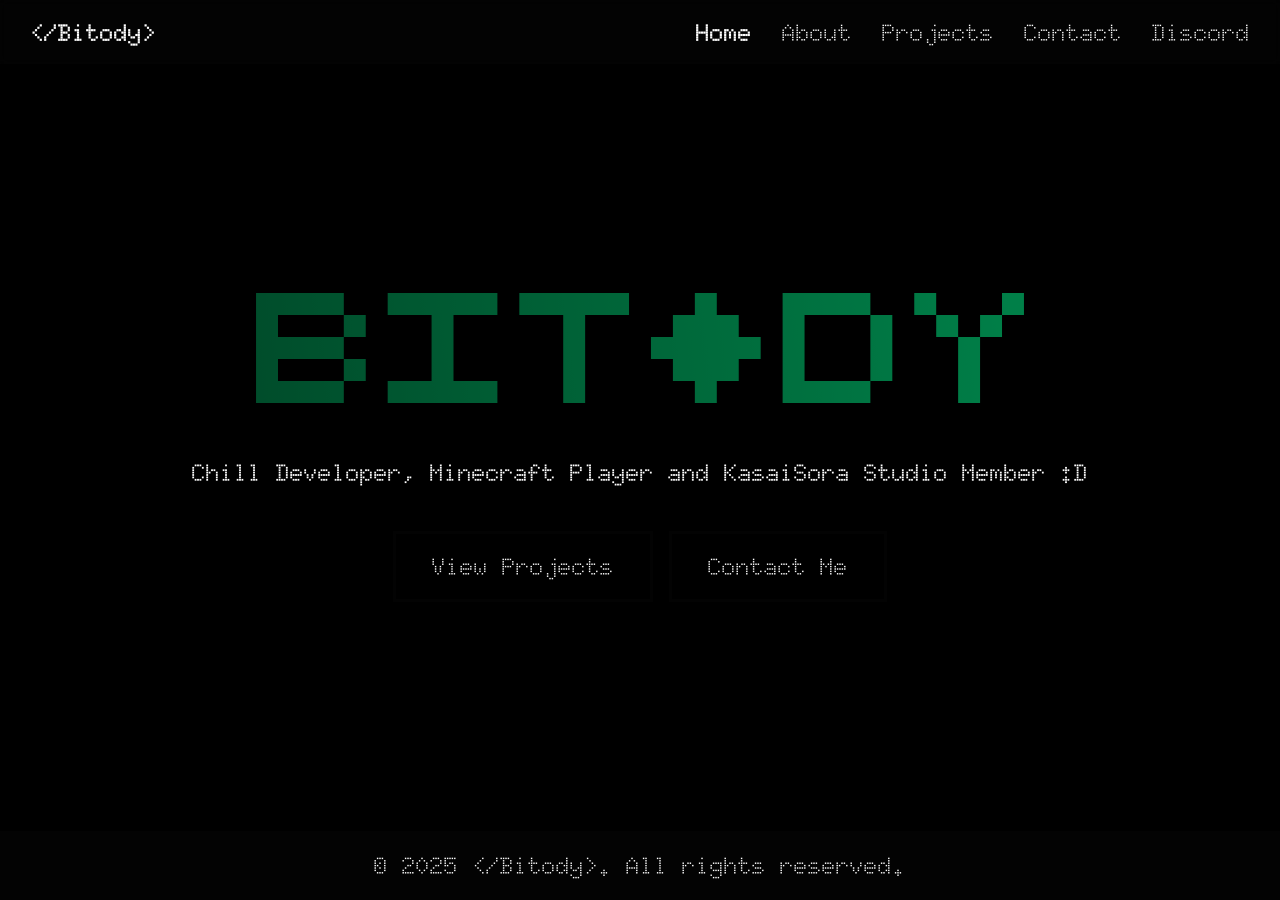
<file: index.html>
<!DOCTYPE html>
<html lang="en">
  <head>
    <title>&lt;/Bitody&gt;</title>
    <meta charset="utf-8" />
    <meta name="viewport" content="width=device-width, initial-scale=1" />
    <link rel="stylesheet" href="/styles/global.css" />
    <link rel="stylesheet" href="/styles/index.css" />
    <link rel="preconnect" href="https://fonts.googleapis.com" />
    <link rel="preconnect" href="https://fonts.gstatic.com" crossorigin />
    <link
      href="https://fonts.googleapis.com/css2?family=Doto:wght@100..900&display=swap"
      rel="stylesheet"
    />
  </head>
  <body>
    <nav class="navbar">
      <div class="logo"><a href="/">&lt;/Bitody&gt;</a></div>
      <div class="hamburger">
        <span></span>
        <span></span>
        <span></span>
      </div>
      <ul class="nav-links">
        <li>
          <p><strong>Home</strong></p>
        </li>
        <li><a href="/about">About</a></li>
        <li><a href="/projects">Projects</a></li>
        <li><a href="/contact">Contact</a></li>
        <li><a href="/discord" target="_blank">Discord</a></li>
      </ul>
    </nav>
    <div class="home-hero">
      <img src="/assets/bitody.svg" class="hero-logo" />
      <p class="hero-sublogo">
        Chill Developer, Minecraft Player and KasaiSora Studio Member :D
      </p>
      <div class="hero-buttons">
        <a class="button" href="/projects">View Projects</a
        ><a class="button" href="/contact">Contact Me</a>
      </div>
    </div>
    <footer>
      <p>&copy; 2025 &lt;/Bitody&gt;. All rights reserved.</p>
    </footer>
    <script src="/scripts/hamburger.js"></script>
  </body>
</html>
</file>
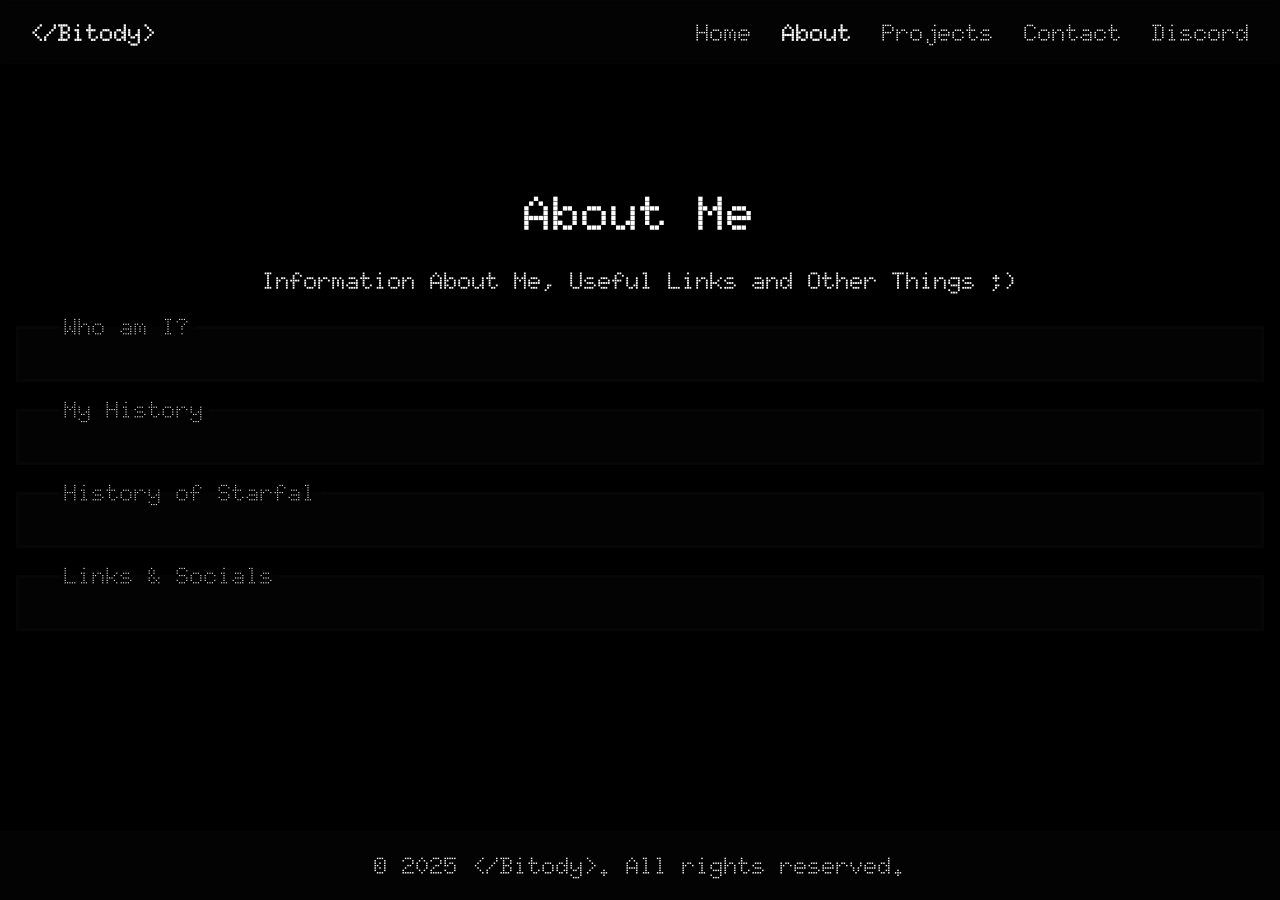
<file: about.html>
<!DOCTYPE html>
<html lang="en">
  <head>
    <title>&lt;/Bitody&gt; | About</title>
    <meta charset="utf-8" />
    <meta name="viewport" content="width=device-width, initial-scale=1" />
    <link rel="stylesheet" href="/styles/global.css" />
    <link rel="stylesheet" href="/styles/about.css" />
    <link rel="preconnect" href="https://fonts.googleapis.com" />
    <link rel="preconnect" href="https://fonts.gstatic.com" crossorigin />
    <link
      href="https://fonts.googleapis.com/css2?family=Doto:wght@100..900&display=swap"
      rel="stylesheet"
    />
  </head>
  <body>
    <nav class="navbar">
      <div class="logo"><a href="/">&lt;/Bitody&gt;</a></div>
      <div class="hamburger">
        <span></span>
        <span></span>
        <span></span>
      </div>
      <ul class="nav-links">
        <li><a href="/">Home</a></li>
        <li>
          <p><strong>About</strong></p>
        </li>
        <li><a href="/projects">Projects</a></li>
        <li><a href="/contact">Contact</a></li>
        <li><a href="/discord" target="_blank">Discord</a></li>
      </ul>
    </nav>
    <div class="about">
      <h1>About Me</h1>
      <p>Information About Me, Useful Links and Other Things ;)</p>
      <fieldset class="iamnotsteve">
        <legend>Who am I?</legend>
        <p>
          I am <strong>Bitody</strong> - or as some might know me,
          <strong>Skirtingas</strong>. I consider myself a
          <strong>chill developer</strong>, and I'm also a
          <strong>musician</strong>, <em>specifically a pianist</em>.
        </p>
        <p>
          I've been playing the <strong>piano</strong> for over
          <strong>8 years</strong>, though I only started spending
          <em>serious time and energy</em> on it about
          <strong>2 years</strong> ago.
        </p>
        <p>
          I'm also a big <strong>Minecraft fan</strong> and
          <strong>player</strong>. I enjoy <strong>PvP</strong>, but what I
          mostly do in Minecraft is
          <strong>create custom experiences</strong> for others.
        </p>
        <p>
          I make things other people can either <strong>use</strong> or
          <strong>enjoy</strong>, primarily
          <strong>Minecraft Plugins</strong> and <strong>Servers</strong>.
          Currently, a project called <em>Playward</em> is on
          <strong>hold</strong> because I'm focusing on another project. I don't
          want to spoil too much about <em>Playward</em>!
        </p>
        <p>
          Right now, as I'm building <em>this website</em>, I'm focused on
          learning <strong>web development</strong>.
        </p>
      </fieldset>
      <fieldset class="history">
        <legend>My History</legend>
        <p>My journey through online names has been quite a trip.</p>
        <p>
          It all started with <strong>kitoxis</strong>, a name I used often and
          always found myself returning to after various changes -
          <em>it really stuck with me</em>.
        </p>
        <p>
          But recently, I started looking for a name that was...
          <strong>different</strong>.
        </p>
        <p>
          My first try was <strong>Kitoks</strong>. It kept the core meaning of
          "<strong>Different</strong>," which I liked. Sadly, my plan didn't
          quite work out because that name was already taken in most places.
        </p>
        <p>
          Next, I tried <strong>Kitosk</strong>. This variant still
          <em>subtly meant</em> "Different" (even with the swapped letters), and
          it also brought in the programming language I use a lot:
          <strong>Skript</strong>.
        </p>
        <p>
          However, after getting feedback from my dad, friends, and brother, it
          was clear that <em>Kitosk wasn't quite right</em>.
        </p>
        <p>
          That's when I started thinking about new ideas. I looked for other
          Lithuanian words for "<strong>Different</strong>," since it's a unique
          and expressive language. And that, my friends, is how the name
          <strong>Skirtingas</strong> was created.
        </p>
        <p>
          I liked that name, but after a while, <em>something clicked</em>. I
          realized the name only had meaning in <strong>Lithuanian</strong>, and
          the problem is that I mostly spend time in
          <strong>international/English communities</strong>.
        </p>
        <p>
          So I started the search again and came up with
          <strong>Bitody</strong>. It's a <strong>simple name</strong>, with no
          real hidden meaning. It's just a personified <em>Bit</em> :D
        </p>
        <p>
          Don't worry, I'm not giving up on being <strong>Skirtingas</strong> -
          that will simply be the name of my <em>second account</em>, which I'll
          mostly use for <strong>Lithuanian projects</strong>.
        </p>
      </fieldset>
      <fieldset class="starfalhistory">
        <legend>History of Starfal</legend>
        <p>
          Before it became <strong>Starfal</strong>, my project had a different
          name: <em>RedSRV</em>.
        </p>
        <p>
          Originally, <strong>Starfal</strong> wasn't even meant to be a
          developer team; it started its life as a
          <strong>Minecraft server</strong> focused on the
          <em>BoxPVP game mode</em>.
        </p>
        <p>
          Unfortunately, after separating from the other "Owner," my desire to
          keep the BoxPVP server going faded. That was the point where I
          switched my focus to <strong>plugin development</strong> instead.
        </p>
        <p>
          After about a year of <em>only</em> maintaining
          <strong>Starfal's plugins</strong> and offering support, I realized
          something: I was the <strong>only active member</strong> within what
          was supposedly the "Developer Team."
        </p>
        <p>
          Because of this, I decided to officially move the team's assets and
          projects <strong>under my sole control</strong>, as that's effectively
          how they had been operating anyway.
        </p>
      </fieldset>
      <fieldset class="socials">
        <legend>Links & Socials</legend>
        <h2>Links:</h2>
        <p>
          My Discord Invite:
          <a href="/discord" target="_blank">bitody.net/discord</a>
        </p>
        <p>
          KasaiSora Discord:
          <a href="https://discord.gg/kasaisora" target="_blank"
            >discord.gg/kasaisora</a
          >
        </p>
        <h2>Socials:</h2>
        <p>
          YouTube:
          <a href="https://youtube.com/@Bitody" target="_blank">@Bitody</a>
        </p>
        <p>
          TikTok:
          <a href="https://tiktok.com/@bitody" target="_blank">@bitody</a>
        </p>
        <p>Discord Username: <code>@bitody</code></p>
      </fieldset>
    </div>
    <footer>
      <p>&copy; 2025 &lt;/Bitody&gt;. All rights reserved.</p>
    </footer>
    <script src="/scripts/hamburger.js"></script>
    <script src="/scripts/about.js"></script>
  </body>
</html>
</file>
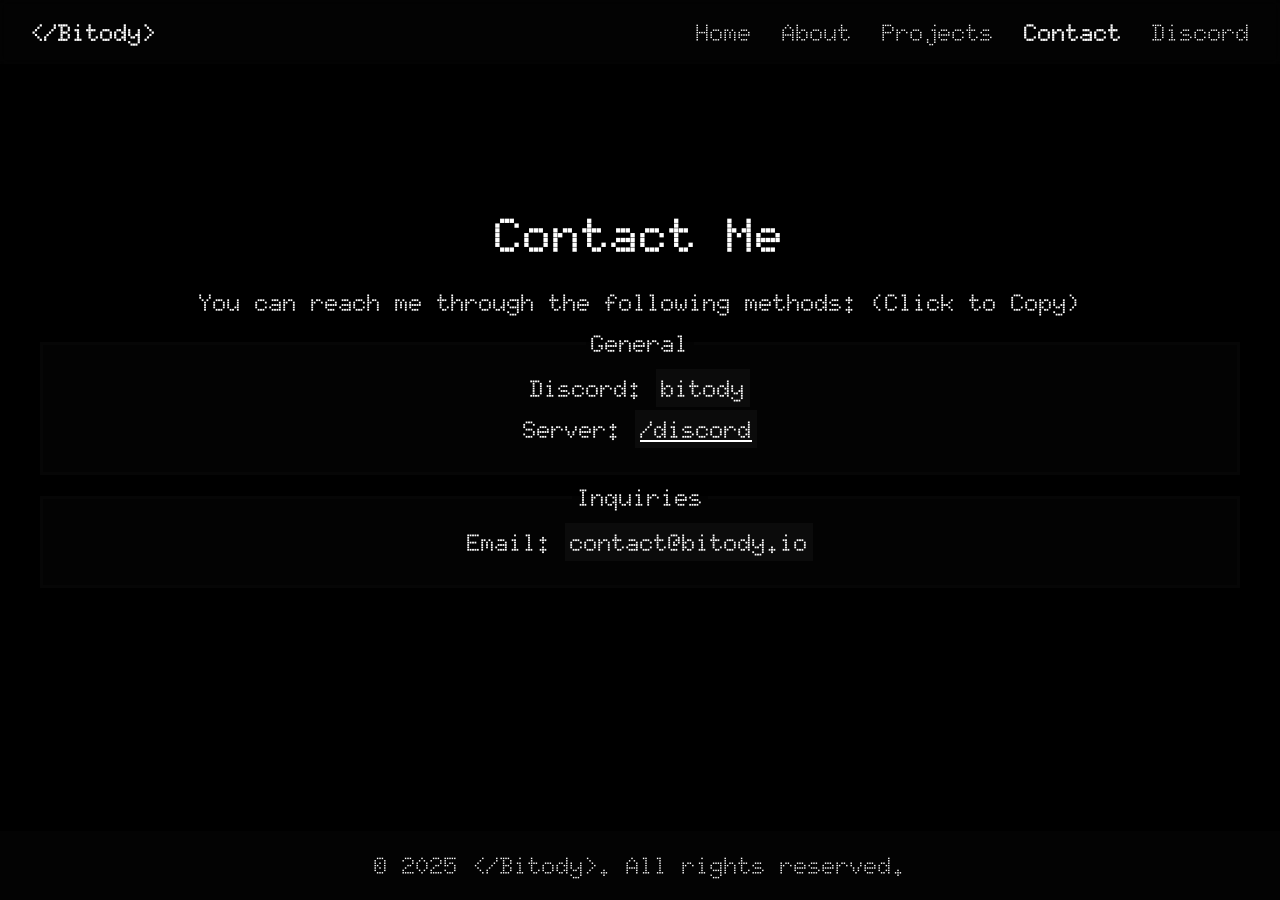
<file: contact.html>
<!DOCTYPE html>
<html lang="en">
  <head>
    <title>&lt;/Bitody&gt; | Contact</title>
    <meta charset="utf-8" />
    <meta name="viewport" content="width=device-width, initial-scale=1" />
    <link rel="stylesheet" href="/styles/global.css" />
    <link rel="stylesheet" href="/styles/contact.css" />
    <link rel="preconnect" href="https://fonts.googleapis.com" />
    <link rel="preconnect" href="https://fonts.gstatic.com" crossorigin />
    <link
      href="https://fonts.googleapis.com/css2?family=Doto:wght@100..900&display=swap"
      rel="stylesheet"
    />
  </head>
  <body>
    <nav class="navbar">
      <div class="logo"><a href="/">&lt;/Bitody&gt;</a></div>
      <div class="hamburger">
        <span></span>
        <span></span>
        <span></span>
      </div>
      <ul class="nav-links">
        <li><a href="/">Home</a></li>
        <li><a href="/about">About</a></li>
        <li><a href="/projects">Projects</a></li>
        <li>
          <p><strong>Contact</strong></p>
        </li>
        <li><a href="/discord" target="_blank">Discord</a></li>
      </ul>
    </nav>
    <div class="contact">
      <h1>Contact Me</h1>
      <p>You can reach me through the following methods: (Click to Copy)</p>
      <fieldset>
        <legend>General</legend>
        <div class="fieldsets">
          <p>Discord: <code>bitody</code></p>
          <p>
            Server: <code><a href="/discord" target="_blank">/discord</a></code>
          </p>
        </div>
      </fieldset>
      <fieldset>
        <legend>Inquiries</legend>
        <div class="fieldsets">
          <p>Email: <code>contact@bitody.io</code></p>
        </div>
      </fieldset>
    </div>
    <footer>
      <p>&copy; 2025 &lt;/Bitody&gt;. All rights reserved.</p>
    </footer>
    <script src="/scripts/codecopy.js"></script>
    <script src="/scripts/hamburger.js"></script>
  </body>
</html>
</file>
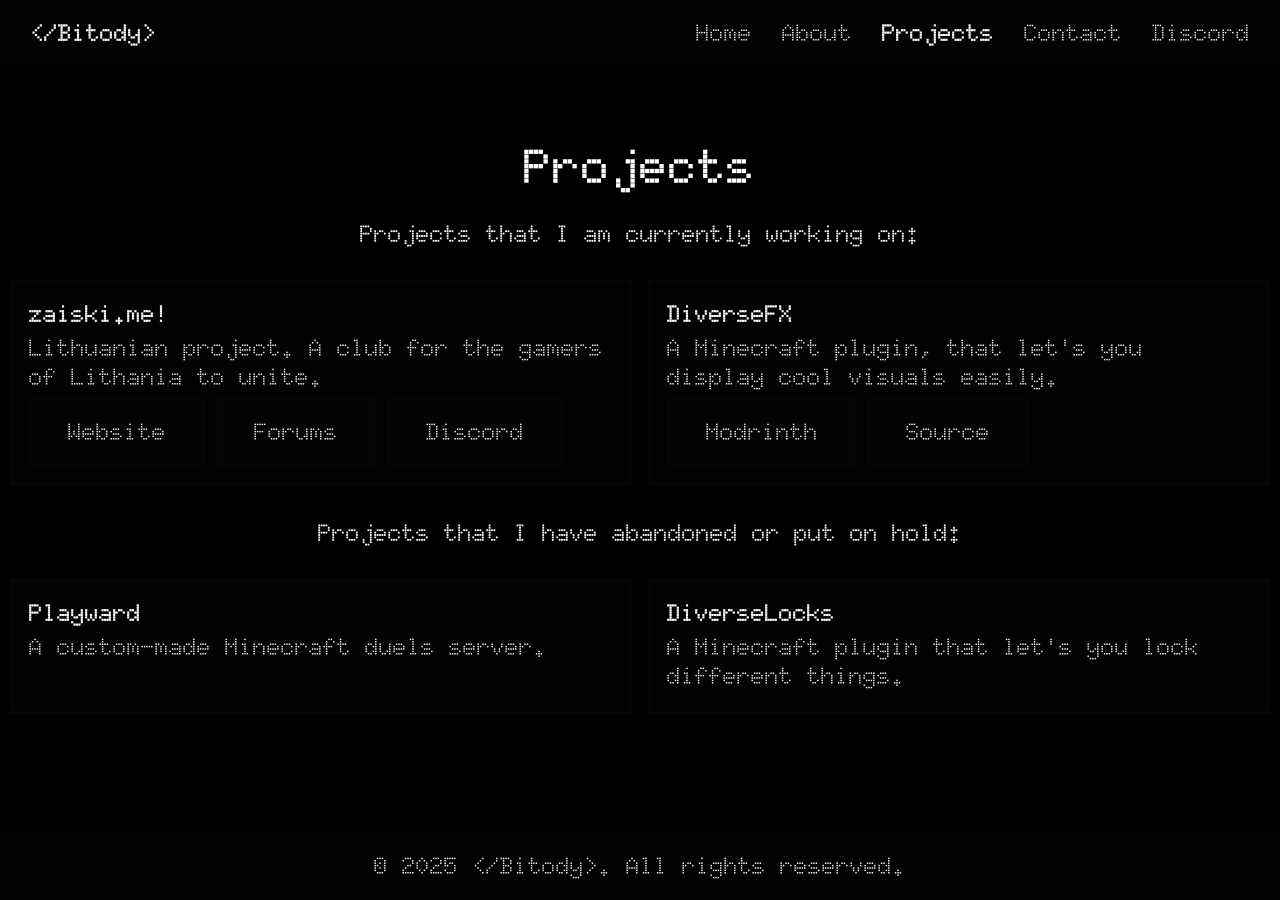
<file: projects.html>
<!DOCTYPE html>
<html lang="en">
  <head>
    <title>&lt;/Bitody&gt; | Projects</title>
    <meta charset="utf-8" />
    <meta name="viewport" content="width=device-width, initial-scale=1" />
    <link rel="stylesheet" href="/styles/global.css" />
    <link rel="stylesheet" href="/styles/projects.css" />
    <link rel="preconnect" href="https://fonts.googleapis.com" />
    <link rel="preconnect" href="https://fonts.gstatic.com" crossorigin />
    <link
      href="https://fonts.googleapis.com/css2?family=Doto:wght@100..900&display=swap"
      rel="stylesheet"
    />
  </head>
  <body>
    <nav class="navbar">
      <div class="logo"><a href="/">&lt;/Bitody&gt;</a></div>
      <div class="hamburger">
        <span></span>
        <span></span>
        <span></span>
      </div>
      <ul class="nav-links">
        <li><a href="/">Home</a></li>
        <li><a href="/about">About</a></li>
        <li>
          <p><strong>Projects</strong></p>
        </li>
        <li><a href="/contact">Contact</a></li>
        <li><a href="/discord" target="_blank">Discord</a></li>
      </ul>
    </nav>
    <div class="projects">
      <h1>Projects</h1>
      <p>Projects that I am currently working on:</p>
      <div class="list">
        <div class="project">
          <p class="title">zaiski.me!</p>
          <p class="desc">
            Lithuanian project. A club for the gamers of Lithania to unite.
          </p>
          <div class="buttons">
            <a class="button" href="https://zaiski.me" target="_blank"
              >Website</a
            ><a class="button" href="https://pa.zaiski.me" target="_blank"
              >Forums</a
            ><a class="button" href="https://zaiski.me/discord" target="_blank"
              >Discord</a
            >
          </div>
        </div>
        <div class="project">
          <p class="title">DiverseFX</p>
          <p class="desc">
            A Minecraft plugin, that let's you display cool visuals easily.
          </p>
          <div class="buttons">
            <a
              class="button"
              href="https://modrinth.com/plugin/diversefx"
              target="_blank"
              >Modrinth</a
            ><a
              class="button"
              href="https://github.com/Skirtingas/DiverseFX"
              target="_blank"
              >Source</a
            >
          </div>
        </div>
      </div>
      <p>Projects that I have abandoned or put on hold:</p>
      <div class="list">
        <div class="project">
          <p class="title">Playward</p>
          <p class="desc">A custom-made Minecraft duels server.</p>
        </div>
        <div class="project">
          <p class="title">DiverseLocks</p>
          <p class="desc">
            A Minecraft plugin that let's you lock different things.
          </p>
        </div>
      </div>
    </div>
    <footer>
      <p>&copy; 2025 &lt;/Bitody&gt;. All rights reserved.</p>
    </footer>
    <script src="/scripts/hamburger.js"></script>
    <script src="/scripts/codecopy.js"></script>
  </body>
</html>
</file>
<file: styles/global.css>
/* Global Styling */

:root {
  --main-bg-color: #000;
  --main-color: #fff;
  --transparent: rgba(255, 255, 255, 0.01);
  --light: rgba(255, 255, 255, 0.03);

  --blur-radius: 5px;

  --font: "Doto", system-ui;
  --font-weight-light: 300;
  --font-weight: 500;
  --font-weight-middle: 700;
  --font-weight-bold: 900;

  --accent-color: rgb(0, 153, 86);
  --accent-color-t: rgba(0, 153, 86, 0.6);
  --accent-color-t1: rgba(0, 153, 86, 0.5);

  --speed: 0.1s;
}

* {
  margin: 0;
  padding: 0;
  box-sizing: border-box;
}

body {
  font-family: var(--font);
  background-color: var(--main-bg-color);
  color: var(--main-color);
  min-height: 100vh;
  display: flex;
  flex-direction: column;
}

body > :not(.navbar):not(footer):not(#bg-canvas) {
  animation: fadein 1s;
}

@keyframes fadein {
  from {
    opacity: 0;
  }
  to {
    opacity: 1;
  }
}

.content {
  padding: 40px;
}

img {
  opacity: 0.5;
}

/* 
Component Styling
- Buttons
- Navbar
- Hamburger Menu
- Footer
*/

/* Navbar Styling */
.navbar {
  background-color: var(--transparent);
  display: flex;
  justify-content: space-between;
  align-items: center;
  min-height: 4em;
  padding: 15px 30px;
  position: sticky;
  top: 0;
  z-index: 1000;
}
.navbar::before {
  content: "";
  position: absolute;
  inset: 0;
  backdrop-filter: blur(var(--blur-radius));
  -webkit-backdrop-filter: blur(var(--blur-radius));
  z-index: 0;
  pointer-events: none;
}

.navbar > * {
  position: relative;
  z-index: 1;
}

.logo a {
  color: var(--main-color);
  font-size: 24px;
  font-weight: var(--font-weight-bold);
  text-decoration: none;
}

.nav-links {
  display: flex;
  list-style: none;
  gap: 30px;
}

.nav-links li a,
.nav-links li p {
  color: var(--main-color);
  text-decoration: none;
  font-size: 24px;
  font-weight: var(--font-weight);
  transition: font-weight var(--speed) ease;
}

.nav-links li p strong {
  font-weight: var(--font-weight-bold);
}

.nav-links li a:hover {
  font-weight: var(--font-weight-middle);
}

/* Navbar Hamburger Menu Styling */
.hamburger {
  display: none;
  flex-direction: column;
  cursor: pointer;
  gap: 4px;
}

.hamburger span {
  width: 25px;
  height: 3px;
  background-color: var(--main-color);
  transition: all 0.3s ease;
  border-radius: 0;
}

.hamburger.active span:nth-child(1) {
  transform: rotate(45deg) translate(5px, 5px);
}

.hamburger.active span:nth-child(2) {
  opacity: 0;
}

.hamburger.active span:nth-child(3) {
  transform: rotate(-45deg) translate(5px, -5px);
}

@media screen and (max-width: 768px) {
  .hamburger {
    display: flex;
  }

  .nav-links {
    position: absolute;
    top: 60px;
    left: 0;
    width: 100%;
    flex-direction: column;
    gap: 0;
    padding: 0;
    max-height: 0;
    overflow: hidden;
    transition: max-height var(--speed) ease;
    backdrop-filter: blur(var(--blur-radius));
    -webkit-backdrop-filter: blur(var(--blur-radius));
    z-index: 2;
  }

  .nav-links.active {
    max-height: 300px;
  }

  .nav-links li {
    width: 100%;
    text-align: center;
    border-top: 1px solid var(--transparent);
    background-color: var(--transparent);
  }

  .nav-links li a,
  .nav-links li p {
    display: block;
    padding: 20px;
    width: 100%;
  }
}

/* Button Styling */
.button {
  backdrop-filter: blur(var(--blur-radius));
  -webkit-backdrop-filter: blur(var(--blur-radius));
  color: var(--main-color);
  font-size: clamp(1rem, 2.5vw, 1.5rem);
  font-weight: var(--font-weight);
  padding: 0.75em 1.5em;
  text-align: center;
  border: 3px solid var(--transparent);
  border-radius: 0;
  margin-top: 1.5em;
  text-decoration: none;
  transition: border-color var(--speed) ease, color var(--speed) ease,
    font-weight var(--speed) ease;
}

.button:hover {
  border-color: var(--light);
  font-weight: var(--font-weight-bold);
  color: var(--accent-color);
}

/* Footer Styling */
footer {
  text-align: center;
  padding: 20px;
  font-size: 24px;
  font-weight: var(--font-weight);
  background-color: var(--transparent);
  color: var(--main-color);
  backdrop-filter: blur(var(--blur-radius));
  -webkit-backdrop-filter: blur(var(--blur-radius));
  margin-top: auto;
}
</file>
<file: styles/index.css>
.home-hero {
  display: flex;
  flex-direction: column;
  justify-content: center;
  align-items: center;
  flex: 1;
  padding: 2em;
  gap: 0.5em;
}

.hero-logo {
  width: 60vw;
  max-width: 800px;
  min-width: 160px;
  display: block;
  margin-left: auto;
  margin-right: auto;
}

.hero-sublogo {
  text-align: center;
  display: block;
  margin-top: 1.5em;
  font-size: clamp(1rem, 2.5vw, 1.5rem);
  max-width: 90%;
  font-weight: var(--font-weight-middle);
}

.hero-buttons {
  display: flex;
  gap: 1em;
}
</file>
<file: styles/about.css>
.about {
  display: block;
  margin-top: auto;
  margin-bottom: auto;
}

.about h1 {
  font-size: clamp(2rem, 5vw, 3rem);
  margin: 0.5em;
  text-align: center;
  font-weight: var(--font-weight-bold);
}
.about p {
  font-size: clamp(1rem, 2.5vw, 1.5rem);
  margin: 0.5em;
  text-align: center;
  font-weight: var(--font-weight-middle);
}

.about a {
  color: var(--main-color);
  text-decoration: underline;
}

.about fieldset {
  border: 3px solid var(--transparent);
  position: relative;
  background-color: var(--transparent);
  backdrop-filter: blur(var(--blur-radius));
  -webkit-backdrop-filter: blur(var(--blur-radius));
  overflow: visible;
  line-height: 40px;
  padding: 1em;
  margin: 0.5em auto;
  max-width: calc(100% - 2em);
  margin-left: auto;
  margin-right: auto;
  transition: border var(--speed) ease;
  cursor: pointer;
}

.about fieldset:hover {
  border: 3px solid var(--light);
}

.about .fieldset-content {
  max-height: 0;
  overflow: hidden;
  transition: max-height 0.3s ease;
}

.about fieldset.open .fieldset-content {
  max-height: auto;
}

.about fieldset.open legend {
  font-weight: var(--font-weight-bold);
}

.about fieldset p {
  font-size: clamp(1rem, 2.5vw, 1.5rem);
  margin: 0.25em;
  text-align: left;
  font-weight: var(--font-weight);
}

.about fieldset p:first-of-type {
  margin-top: 0;
}

.about fieldset p strong {
  font-weight: var(--font-weight-bold);
  color: var(--accent-color-t);
}

.about fieldset em {
  color: var(--accent-color-t1);
}

.about fieldset h2 {
  font-weight: var(--font-weight-bold);
}

.about a {
  color: var(--main-color);
  text-decoration: underline;
  font-weight: var(--font-weight);
}

.about code {
  background-color: var(--light);
  padding: 0.2em;
  border-radius: 0;
  font-family: var(--font);
}

.about fieldset legend {
  font-size: clamp(1rem, 2.5vw, 1.5rem);
  margin-left: 2%;
  color: var(--main-color);
  font-weight: var(--font-weight-light);
  cursor: pointer;
  padding: 0 5px;
  transition: font-weight ease var(--speed);
}
</file>
<file: styles/contact.css>
.contact {
  display: block;
  margin-top: auto;
  margin-bottom: auto;
}

.contact h1 {
  font-size: clamp(2rem, 5vw, 3rem);
  margin: 0.5em;
  text-align: center;
  font-weight: var(--font-weight-bold);
}
.contact p {
  font-size: clamp(1rem, 2.5vw, 1.5rem);
  margin: 0.5em;
  text-align: center;
  font-weight: var(--font-weight-middle);
}

.contact a {
  color: var(--main-color);
  text-decoration: underline;
}

.contact code {
  background-color: var(--light);
  padding: 0.2em;
  border-radius: 0;
  font-family: var(--font);
  cursor: pointer;
}

.contact code.active {
  cursor: not-allowed;
}

.contact fieldset {
  border: 3px solid var(--transparent);
  position: relative;
  padding: 1em;
  margin: 0.5em auto;
  max-width: 1200px;
  margin-left: auto;
  margin-right: auto;
  transition: border var(--speed) ease;
  background-color: var(--transparent);
  backdrop-filter: blur(var(--blur-radius));
  -webkit-backdrop-filter: blur(var(--blur-radius));
}

.contact fieldset:hover {
  border: 3px solid var(--light);
}

.contact fieldset p:first-of-type {
  margin-top: 0;
}

.contact fieldset legend {
  font-size: clamp(1rem, 2.5vw, 1.5rem);
  margin-left: auto;
  margin-right: auto;
  color: var(--main-color);
  font-weight: var(--font-weight-middle);
  padding: 0 5px;
}
</file>
<file: styles/projects.css>
body {
  margin: 0;
}

* {
  box-sizing: border-box;
}

.projects {
  display: block;
  margin-top: auto;
  margin-bottom: auto;
}

.projects h1 {
  font-size: clamp(2rem, 5vw, 3rem);
  margin: 0.5em;
  text-align: center;
  font-weight: var(--font-weight-bold);
}

.projects > p {
  font-size: clamp(1rem, 2.5vw, 1.5rem);
  margin: 0.5em;
  text-align: center;
  font-weight: var(--font-weight-middle);
}

.projects .list {
  display: grid;
  grid-template-columns: repeat(auto-fit, minmax(280px, 1fr));
  gap: 16px;
  max-width: 1400px;
  margin: 0 auto;
  padding: 20px 10px;
  align-items: stretch;
}

.project {
  background-color: var(--transparent);
  backdrop-filter: blur(var(--blur-radius));
  -webkit-backdrop-filter: blur(var(--blur-radius));
  border: 3px solid var(--transparent);
  display: flex;
  flex-direction: column;
  padding: 16px;
  width: 100%;
  transition: border var(--speed) ease;
}

.project:hover {
  border: 3px solid var(--light);
}

.project p {
  text-align: left;
  font-weight: var(--font-weight);
}

.project .title {
  font-size: clamp(1.25rem, 2.5vw, 1.5rem);
  font-weight: var(--font-weight-bold);
  padding-bottom: 5px;
}

.project .desc {
  font-size: clamp(1rem, 2.5vw, 1.5rem);
  font-weight: var(--font-weight);
  padding-bottom: 5px;
}

.project .buttons {
  display: flex;
  flex-wrap: wrap;
  gap: 10px;
  margin-top: auto;
}

.project .buttons .button {
  margin-top: 0;
}
</file>
